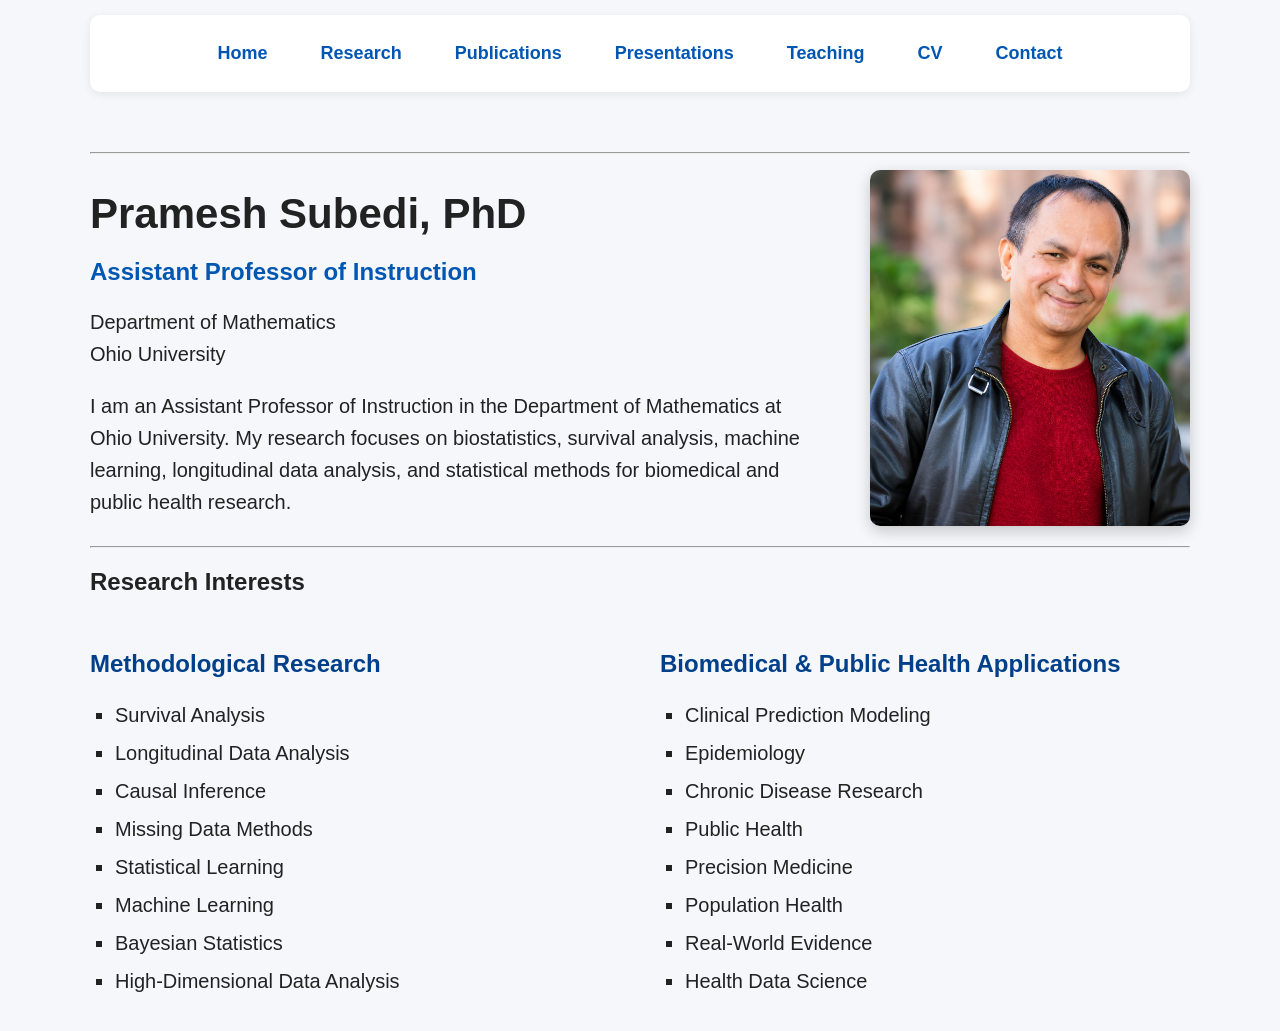
<file: index.html>
<!DOCTYPE html>
<html lang="en">

<head>

    <meta charset="UTF-8">
    <meta name="viewport" content="width=device-width, initial-scale=1.0">

    <title>Pramesh Subedi</title>

    <link rel="stylesheet" href="style.css">

</head>

<body>

<div class="container">

    
<nav>
    <a href="#">Home</a>
    <a href="research.html">Research</a>
    <a href="publications.html">Publications</a>
    <a href="presentations.html">Presentations</a>
    <a href="teaching.html">Teaching</a>
    <a href="cv.html">CV</a>
    <a href="contact.html">Contact</a>
</nav>


    <hr>

    <header>

        <div class="text">

            <h1>Pramesh Subedi, PhD</h1>

            <h2>Assistant Professor of Instruction</h2>

            <p>
                Department of Mathematics<br>
                Ohio University
            </p>

            <p class="intro">
                I am an Assistant Professor of Instruction in the Department of Mathematics at Ohio University. My research focuses on biostatistics, survival analysis, machine learning, longitudinal data analysis, and statistical methods for biomedical and public health research.
            </p>

        </div>

        <div class="photo">
            <img src="profile.png" alt="Pramesh Subedi">
        </div>

    </header>

    <hr>

    <section id="research">
    <h2>Research Interests</h2>

    <div class="research-columns">

        <div class="research-column">
            <h3>Methodological Research</h3>

            <ul>
                <li>Survival Analysis</li>
                <li>Longitudinal Data Analysis</li>
                <li>Causal Inference</li>
                <li>Missing Data Methods</li>
                <li>Statistical Learning</li>
                <li>Machine Learning</li>
                <li>Bayesian Statistics</li>
                <li>High-Dimensional Data Analysis</li>
            </ul>
        </div>

        <div class="research-column">
            <h3>Biomedical &amp; Public Health Applications</h3>

            <ul>
                <li>Clinical Prediction Modeling</li>
                <li>Epidemiology</li>
                <li>Chronic Disease Research</li>
                <li>Public Health</li>
                <li>Precision Medicine</li>
                <li>Population Health</li>
                <li>Real-World Evidence</li>
                <li>Health Data Science</li>
            </ul>
        </div>

    </div>
</section>

</div>

</body>

</html>
</file>
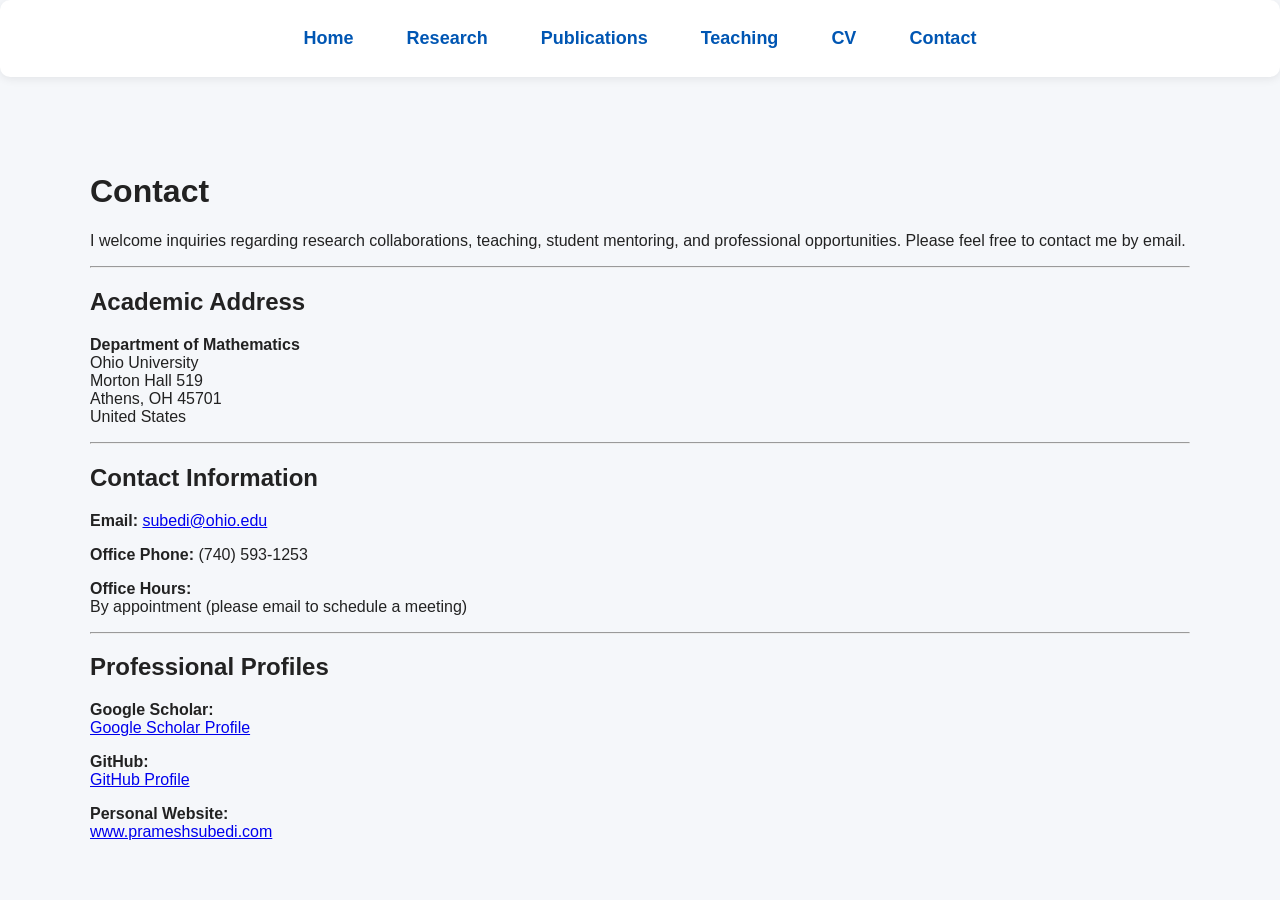
<file: contact.html>
<!DOCTYPE html>
<html lang="en">

<head>

    <meta charset="UTF-8">
    <meta name="viewport" content="width=device-width, initial-scale=1.0">

    <title>Contact | Pramesh Subedi</title>

    <link rel="stylesheet" href="style.css">

</head>

<body>

<nav>
    <a href="index.html">Home</a>
    <a href="research.html">Research</a>
    <a href="publications.html">Publications</a>
    <a href="teaching.html">Teaching</a>
    <a href="cv.html">CV</a>
    <a href="contact.html">Contact</a>
</nav>

<div class="container">

<h1>Contact</h1>

<p>
I welcome inquiries regarding research collaborations, teaching, student mentoring,
and professional opportunities. Please feel free to contact me by email.
</p>

<hr>

<h2>Academic Address</h2>

<p>
<strong>Department of Mathematics</strong><br>
Ohio University<br>
Morton Hall 519<br>
Athens, OH 45701<br>
United States
</p>

<hr>

<h2>Contact Information</h2>

<p>
<strong>Email:</strong>
<a href="mailto:subedi@ohio.edu">subedi@ohio.edu</a>
</p>

<p>
<strong>Office Phone:</strong>
(740) 593-1253
</p>

<p>
<strong>Office Hours:</strong><br>
By appointment (please email to schedule a meeting)
</p>

<hr>

<h2>Professional Profiles</h2>

<p>
<strong>Google Scholar:</strong><br>
<a href="https://scholar.google.com/citations?hl=en&view_op=list_works&gmla=AO4B3juzDTGyFIC2WzxijvNFd3VpFiIW5zcDk9EGjZ1DolR4mGglSpgWZOg4AG8EcqgZ552FNibxOUJGfx6eaRNFyxZG&user=0tI16SgAAAAJ" target="_blank">
Google Scholar Profile
</a>
</p>

<p>
<strong>GitHub:</strong><br>
<a href="https://github.com/subedip146" target="_blank">
GitHub Profile
</a>
</p>

<p>
<strong>Personal Website:</strong><br>
<a href="https://prameshsubedi.com" target="_blank">
www.prameshsubedi.com
</a>
</p>

</div>

</body>

</html>
</file>
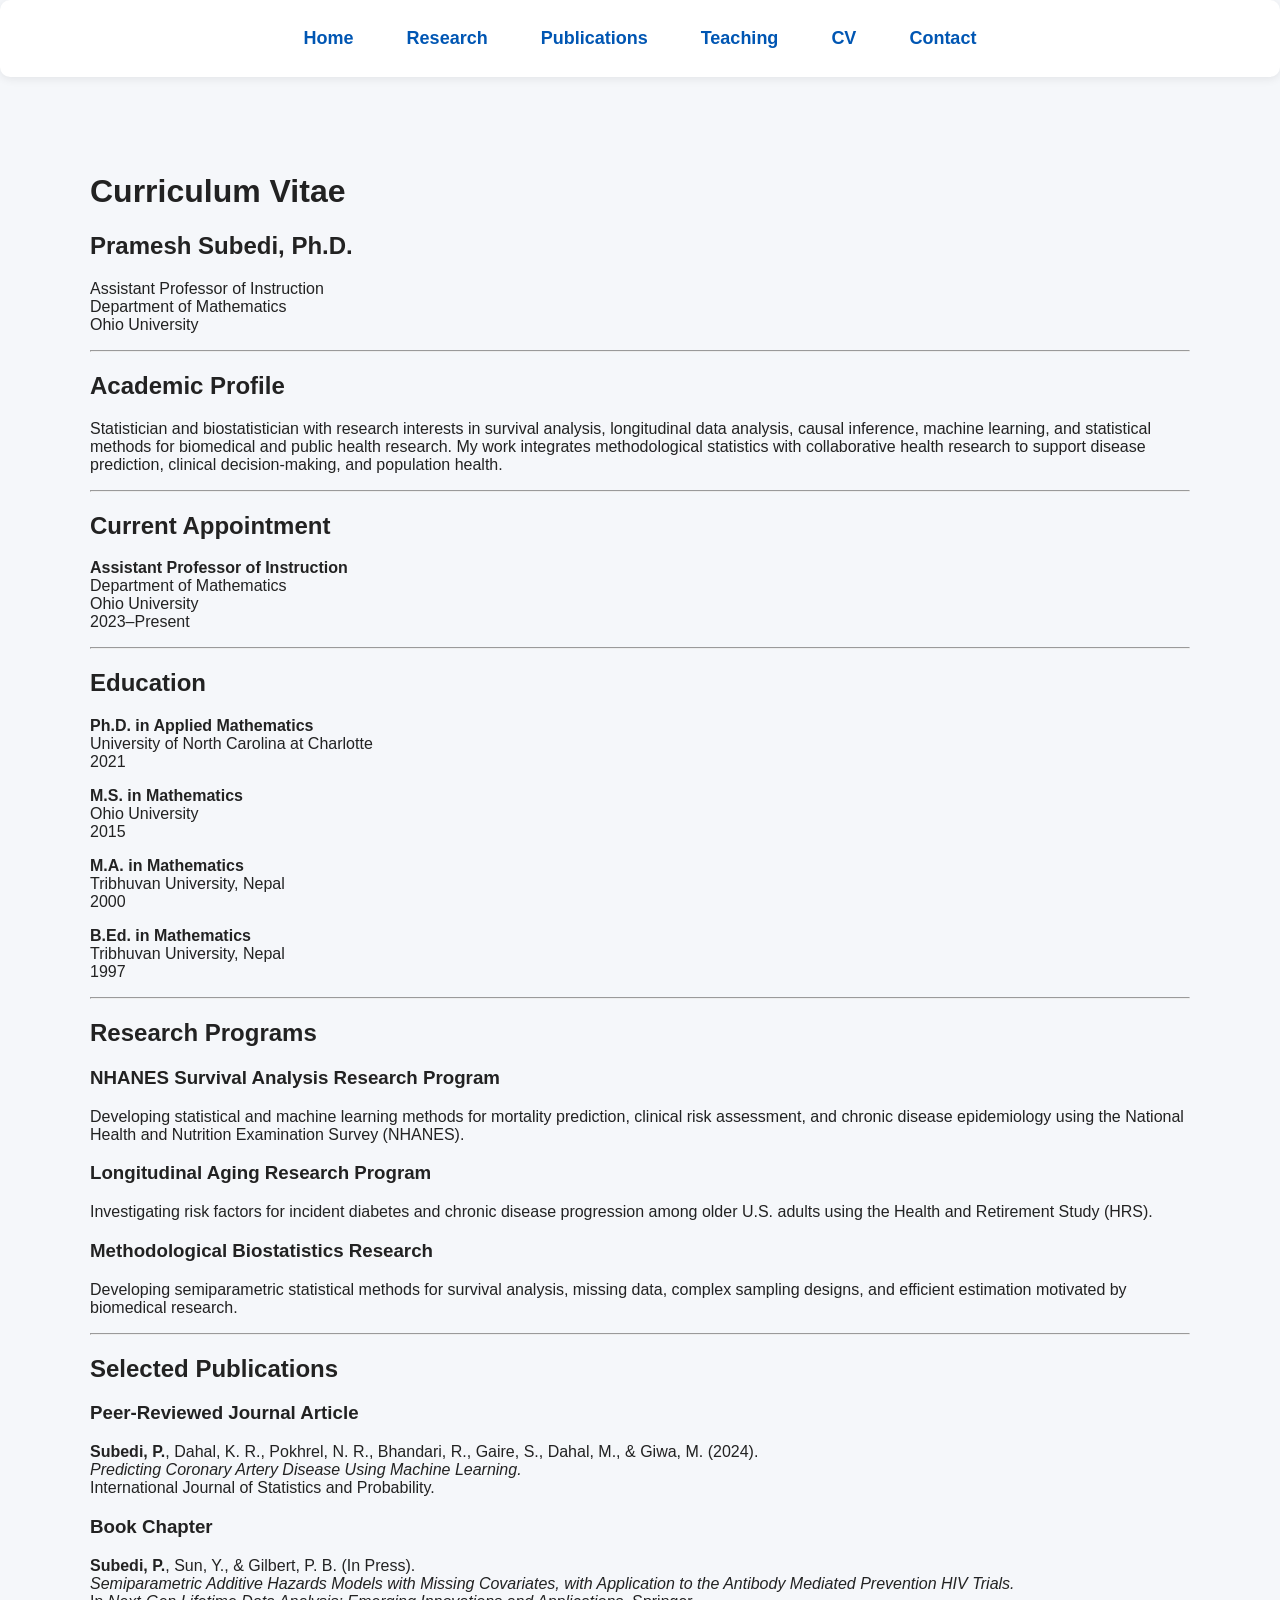
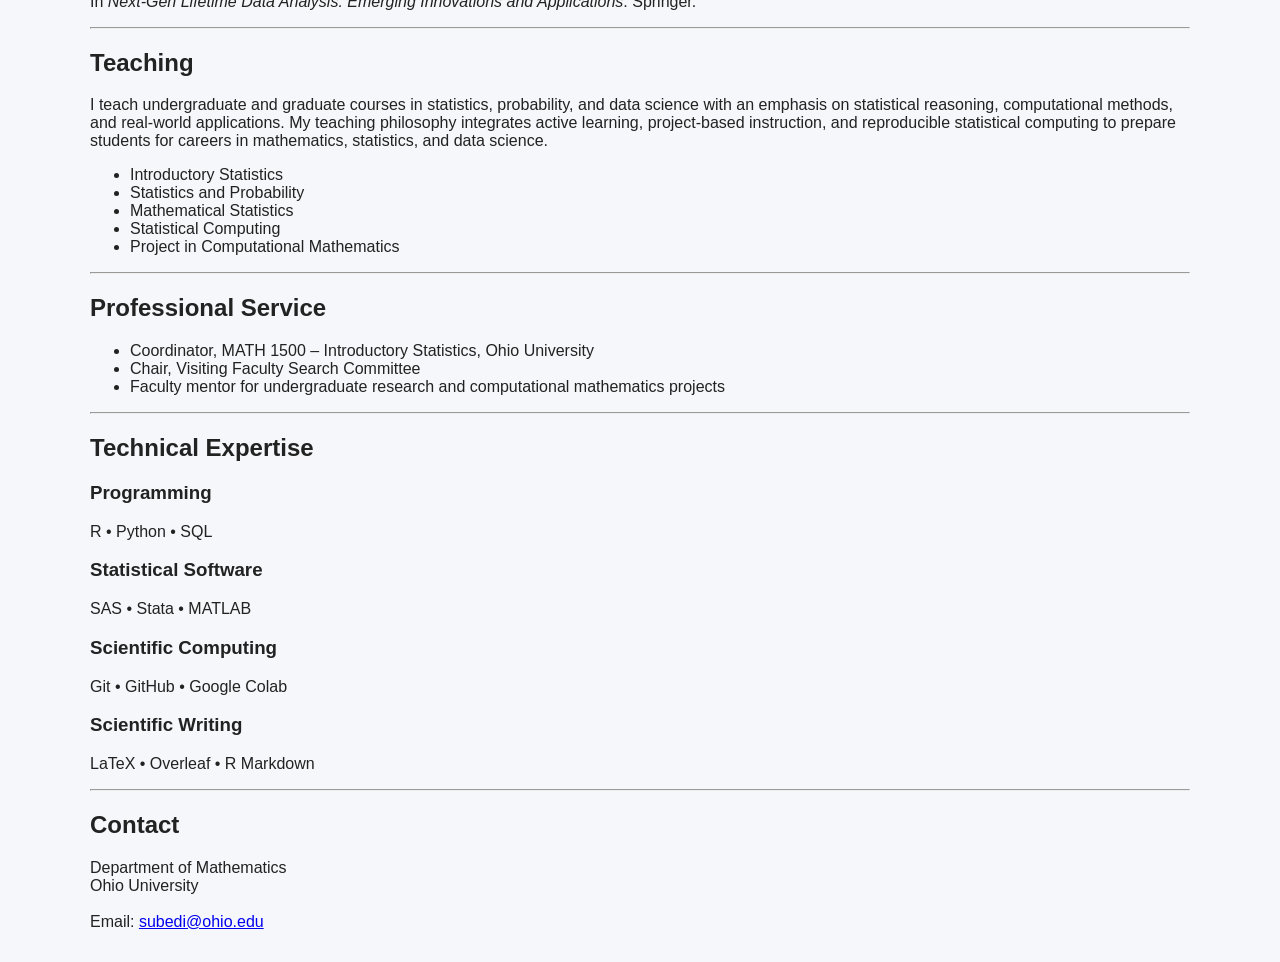
<file: cv.html>
<!DOCTYPE html>
<html lang="en">

<head>
    <meta charset="UTF-8">
    <meta name="viewport" content="width=device-width, initial-scale=1.0">
    <title>Curriculum Vitae | Pramesh Subedi</title>

    <link rel="stylesheet" href="style.css">
</head>

<body>

<nav>
    <a href="index.html">Home</a>
    <a href="research.html">Research</a>
    <a href="publications.html">Publications</a>
    <a href="teaching.html">Teaching</a>
    <a href="cv.html">CV</a>
    <a href="contact.html">Contact</a>
</nav>

<div class="container">

    <h1>Curriculum Vitae</h1>

    <h2>Pramesh Subedi, Ph.D.</h2>

    <p>
        Assistant Professor of Instruction<br>
        Department of Mathematics<br>
        Ohio University
    </p>
    <hr>

<h2>Academic Profile</h2>

<p>
Statistician and biostatistician with research interests in survival analysis,
longitudinal data analysis, causal inference, machine learning, and statistical
methods for biomedical and public health research. My work integrates
methodological statistics with collaborative health research to support disease
prediction, clinical decision-making, and population health.
</p>
<hr>

<h2>Current Appointment</h2>

<p>
<strong>Assistant Professor of Instruction</strong><br>
Department of Mathematics<br>
Ohio University<br>
2023–Present
</p>
<hr>

<h2>Education</h2>

<p>
<strong>Ph.D. in Applied Mathematics</strong><br>
University of North Carolina at Charlotte<br>
2021
</p>

<p>
<strong>M.S. in Mathematics</strong><br>
Ohio University<br>
2015
</p>

<p>
<strong>M.A. in Mathematics</strong><br>
Tribhuvan University, Nepal<br>
2000
</p>

<p>
<strong>B.Ed. in Mathematics</strong><br>
Tribhuvan University, Nepal<br>
1997
</p>
<hr>

<h2>Research Programs</h2>

<h3>NHANES Survival Analysis Research Program</h3>

<p>
Developing statistical and machine learning methods for mortality prediction,
clinical risk assessment, and chronic disease epidemiology using the National
Health and Nutrition Examination Survey (NHANES).
</p>

<h3>Longitudinal Aging Research Program</h3>

<p>
Investigating risk factors for incident diabetes and chronic disease progression
among older U.S. adults using the Health and Retirement Study (HRS).
</p>

<h3>Methodological Biostatistics Research</h3>

<p>
Developing semiparametric statistical methods for survival analysis, missing
data, complex sampling designs, and efficient estimation motivated by
biomedical research.
</p>
<hr>

<h2>Selected Publications</h2>

<h3>Peer-Reviewed Journal Article</h3>

<p>
<strong>Subedi, P.</strong>, Dahal, K. R., Pokhrel, N. R., Bhandari, R.,
Gaire, S., Dahal, M., &amp; Giwa, M. (2024).
<br>
<i>Predicting Coronary Artery Disease Using Machine Learning.</i>
<br>
International Journal of Statistics and Probability.
</p>

<h3>Book Chapter</h3>

<p>
<strong>Subedi, P.</strong>, Sun, Y., &amp; Gilbert, P. B. (In Press).
<br>
<i>Semiparametric Additive Hazards Models with Missing Covariates, with
Application to the Antibody Mediated Prevention HIV Trials.</i>
<br>
In <i>Next-Gen Lifetime Data Analysis: Emerging Innovations and Applications</i>.
Springer.
</p>
<hr>

<h2>Teaching</h2>

<p>
I teach undergraduate and graduate courses in statistics, probability, and data
science with an emphasis on statistical reasoning, computational methods, and
real-world applications. My teaching philosophy integrates active learning,
project-based instruction, and reproducible statistical computing to prepare
students for careers in mathematics, statistics, and data science.
</p>

<ul>
    <li>Introductory Statistics</li>
    <li>Statistics and Probability</li>
    <li>Mathematical Statistics</li>
    <li>Statistical Computing</li>
    <li>Project in Computational Mathematics</li>
</ul>
<hr>

<h2>Professional Service</h2>

<ul>
    <li>Coordinator, MATH 1500 – Introductory Statistics, Ohio University</li>
    <li>Chair, Visiting Faculty Search Committee</li>
    <li>Faculty mentor for undergraduate research and computational mathematics projects</li>
</ul>
<hr>

<h2>Technical Expertise</h2>

<h3>Programming</h3>

<p>R • Python • SQL</p>

<h3>Statistical Software</h3>

<p>SAS • Stata • MATLAB</p>

<h3>Scientific Computing</h3>

<p>Git • GitHub • Google Colab</p>

<h3>Scientific Writing</h3>

<p>LaTeX • Overleaf • R Markdown</p>
<hr>

<h2>Contact</h2>

<p>
Department of Mathematics<br>
Ohio University<br><br>

Email:
<a href="mailto:subedi@ohio.edu">subedi@ohio.edu</a>
</p>

</div>

</body>

</html>
</file>
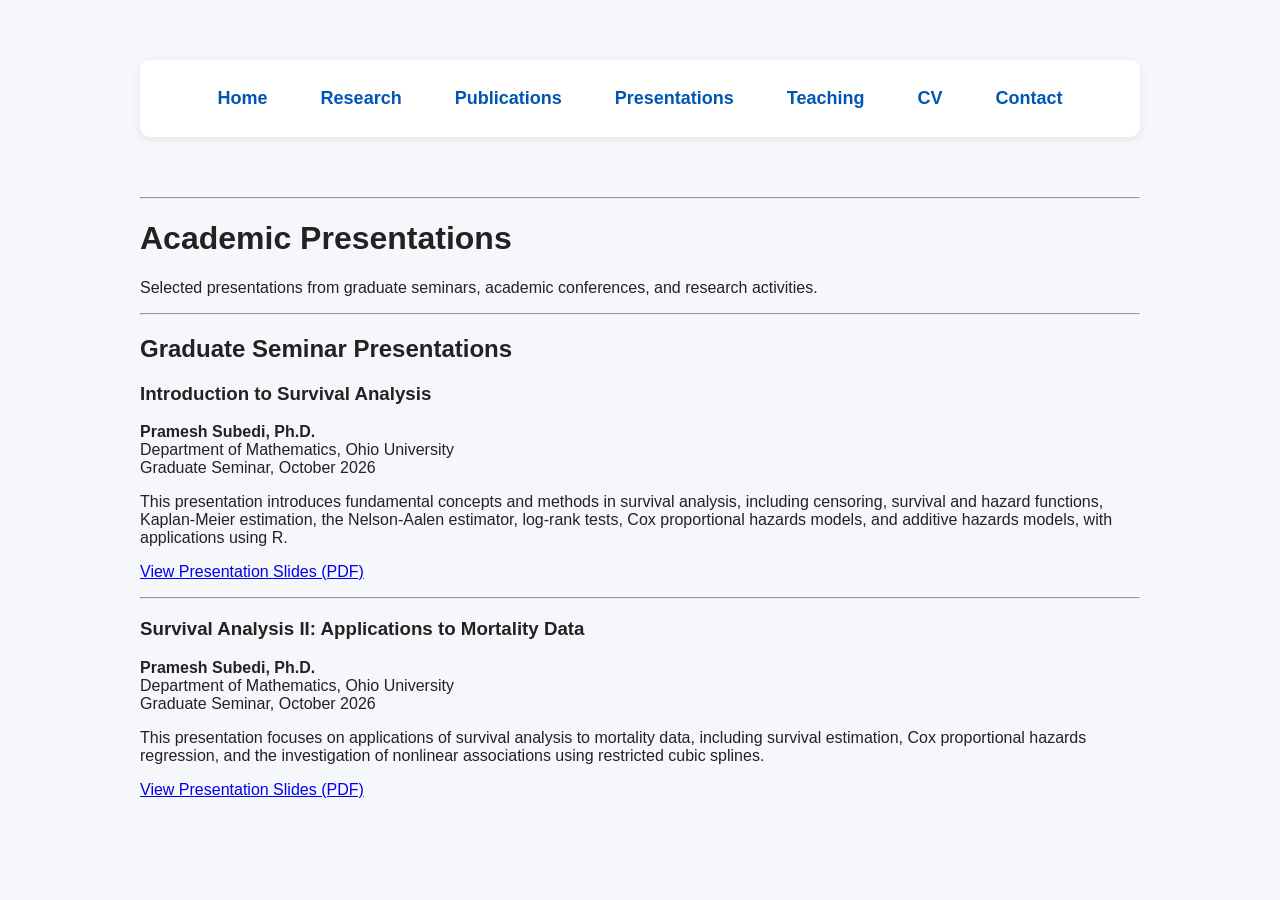
<file: presentations.html>
<!DOCTYPE html>
<html lang="en">
<head>
  <meta charset="UTF-8">
  <meta name="viewport" content="width=device-width, initial-scale=1.0">
  <title>Presentations | Pramesh Subedi</title>
  <link rel="stylesheet" href="style.css">
</head>
<body>

  <main style="max-width: 1000px; margin: 40px auto; padding: 20px;">
    
<nav>
    <a href="index.html">Home</a>
    <a href="research.html">Research</a>
    <a href="publications.html">Publications</a>
    <a href="presentations.html">Presentations</a>
    <a href="teaching.html">Teaching</a>
    <a href="cv.html">CV</a>
    <a href="contact.html">Contact</a>
</nav>
<hr>


    <h1>Academic Presentations</h1>

    <p>
      Selected presentations from graduate seminars,
      academic conferences, and research activities.
    </p>

    <hr>

    <h2>Graduate Seminar Presentations</h2>

    <h3>Introduction to Survival Analysis</h3>

    <p>
      <strong>Pramesh Subedi, Ph.D.</strong><br>
      Department of Mathematics, Ohio University<br>
      Graduate Seminar, October 2026
    </p>

    <p>
      This presentation introduces fundamental concepts
      and methods in survival analysis, including censoring,
      survival and hazard functions, Kaplan-Meier estimation,
      the Nelson-Aalen estimator, log-rank tests,
      Cox proportional hazards models, and additive
      hazards models, with applications using R.
    </p>

    <p>
      <a href="Survival_Analysis_II.pdf"
   target="_blank" rel="noopener noreferrer">
        View Presentation Slides (PDF)
      </a>
    </p>

    <hr>

    
<h3>Survival Analysis II: Applications to Mortality Data</h3>

<p>
  <strong>Pramesh Subedi, Ph.D.</strong><br>
  Department of Mathematics, Ohio University<br>
  Graduate Seminar, October 2026
</p>

<p>
  This presentation focuses on applications of survival
  analysis to mortality data, including survival estimation,
  Cox proportional hazards regression, and the investigation
  of nonlinear associations using restricted cubic splines.
</p>

<p>
  

<a href="Survival_Analysis_II.pdf"
   target="_blank" rel="noopener noreferrer">

    View Presentation Slides (PDF)
  </a>
</p>


  </main>

</body>
</html>
</file>
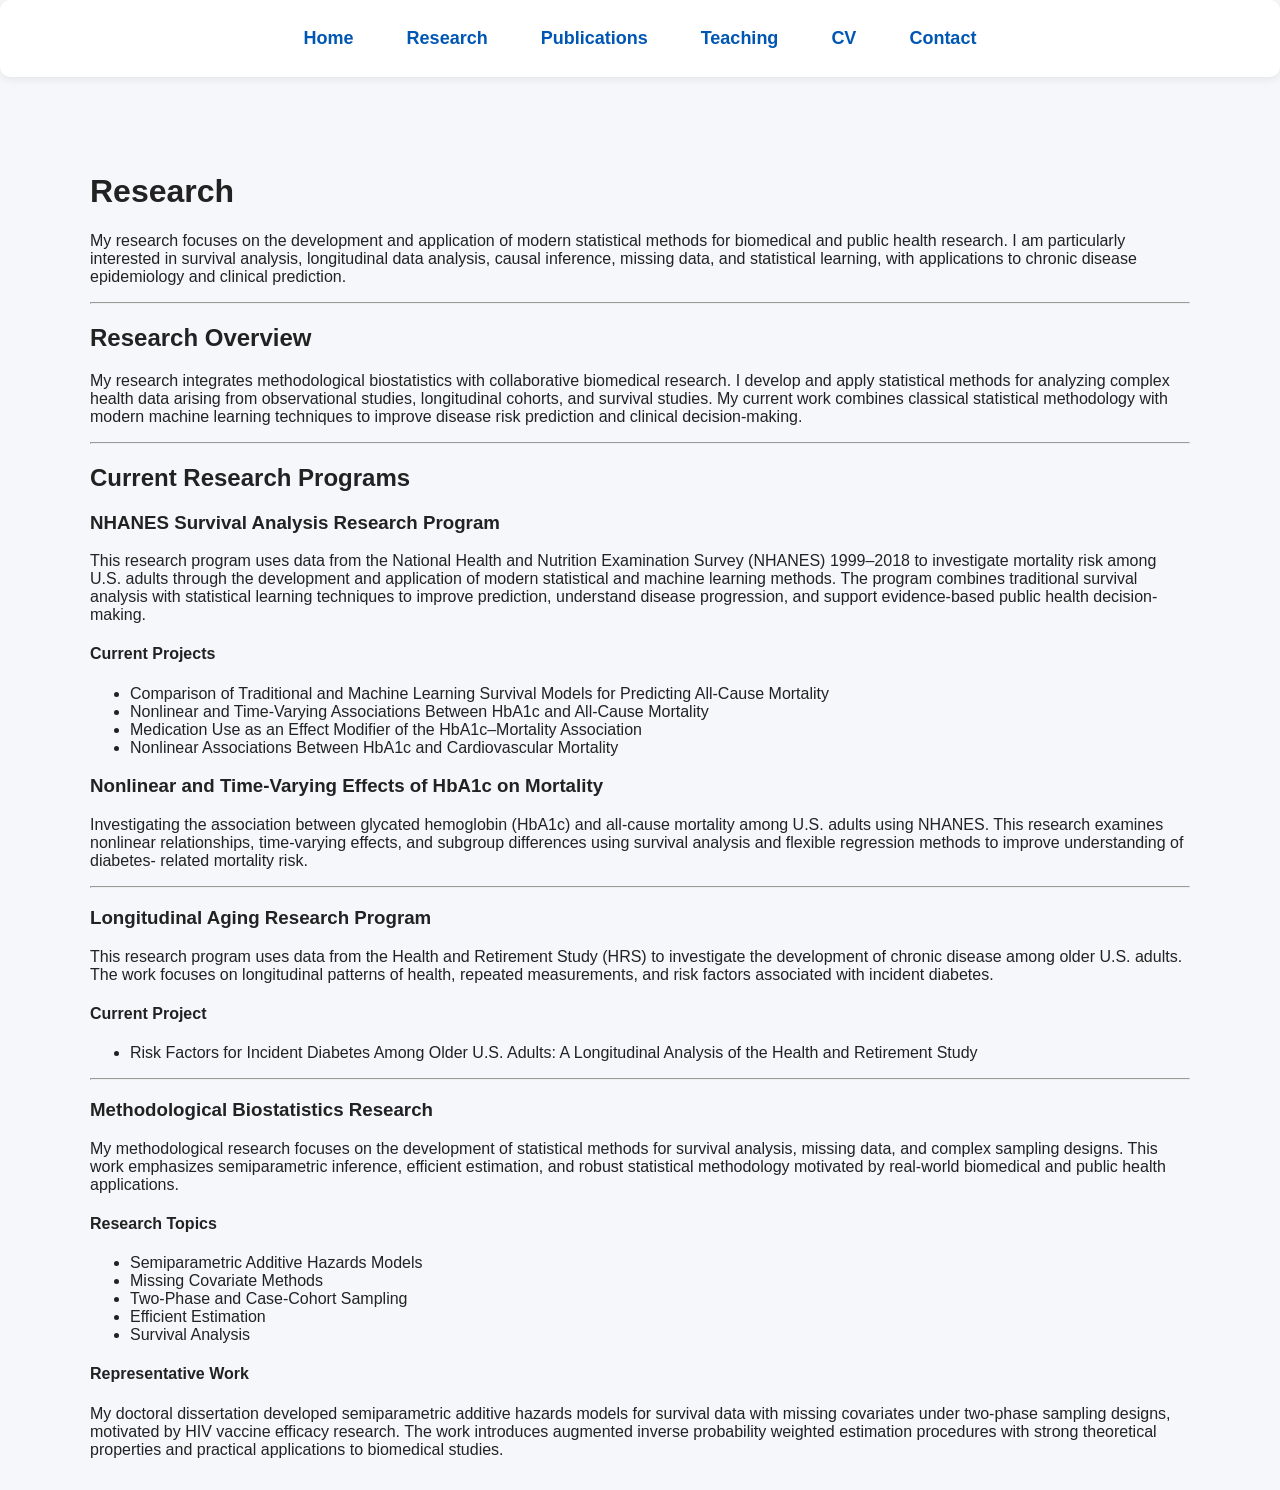
<file: research.html>
<!DOCTYPE html>
<html lang="en">

<head>
    <meta charset="UTF-8">
    <meta name="viewport" content="width=device-width, initial-scale=1.0">
    <title>Research | Pramesh Subedi</title>

    <link rel="stylesheet" href="style.css">
</head>

<body>

<nav>
    <a href="index.html">Home</a>
    <a href="research.html">Research</a>
    <a href="publications.html">Publications</a>
    <a href="teaching.html">Teaching</a>
    <a href="cv.html">CV</a>
    <a href="contact.html">Contact</a>
</nav>

<div class="container">

<h1>Research</h1>

<p>
My research focuses on the development and application of modern statistical
methods for biomedical and public health research. I am particularly interested
in survival analysis, longitudinal data analysis, causal inference, missing data,
and statistical learning, with applications to chronic disease epidemiology and
clinical prediction.
</p>

<hr>

<h2>Research Overview</h2>

<p>
My research integrates methodological biostatistics with collaborative biomedical
research. I develop and apply statistical methods for analyzing complex health
data arising from observational studies, longitudinal cohorts, and survival
studies. My current work combines classical statistical methodology with modern
machine learning techniques to improve disease risk prediction and clinical
decision-making.
</p>

<hr>

<h2>Current Research Programs</h2>
<h3>NHANES Survival Analysis Research Program</h3>

<p>
This research program uses data from the National Health and Nutrition
Examination Survey (NHANES) 1999–2018 to investigate mortality risk among
U.S. adults through the development and application of modern statistical
and machine learning methods. The program combines traditional survival
analysis with statistical learning techniques to improve prediction,
understand disease progression, and support evidence-based public health
decision-making.
</p>

<h4>Current Projects</h4>

<ul>
    <li>Comparison of Traditional and Machine Learning Survival Models for Predicting All-Cause Mortality</li>
    <li>Nonlinear and Time-Varying Associations Between HbA1c and All-Cause Mortality</li>
    <li>Medication Use as an Effect Modifier of the HbA1c–Mortality Association</li>
    <li>Nonlinear Associations Between HbA1c and Cardiovascular Mortality</li>
</ul>
<h3>Nonlinear and Time-Varying Effects of HbA1c on Mortality</h3>

<p>
Investigating the association between glycated hemoglobin (HbA1c) and all-cause
mortality among U.S. adults using NHANES. This research examines nonlinear
relationships, time-varying effects, and subgroup differences using survival
analysis and flexible regression methods to improve understanding of diabetes-
related mortality risk.
</p>
<hr>


<h3>Longitudinal Aging Research Program</h3>

<p>
This research program uses data from the Health and Retirement Study (HRS)
to investigate the development of chronic disease among older U.S. adults.
The work focuses on longitudinal patterns of health, repeated measurements,
and risk factors associated with incident diabetes.
</p>

<h4>Current Project</h4>

<ul>
    <li>
        Risk Factors for Incident Diabetes Among Older U.S. Adults:
        A Longitudinal Analysis of the Health and Retirement Study
    </li>
</ul>

<hr>

<h3>Methodological Biostatistics Research</h3>

<p>
My methodological research focuses on the development of statistical methods
for survival analysis, missing data, and complex sampling designs. This work
emphasizes semiparametric inference, efficient estimation, and robust
statistical methodology motivated by real-world biomedical and public health
applications.
</p>

<h4>Research Topics</h4>

<ul>
    <li>Semiparametric Additive Hazards Models</li>
    <li>Missing Covariate Methods</li>
    <li>Two-Phase and Case-Cohort Sampling</li>
    <li>Efficient Estimation</li>
    <li>Survival Analysis</li>
</ul>

<h4>Representative Work</h4>

<p>
My doctoral dissertation developed semiparametric additive hazards models
for survival data with missing covariates under two-phase sampling designs,
motivated by HIV vaccine efficacy research. The work introduces augmented
inverse probability weighted estimation procedures with strong theoretical
properties and practical applications to biomedical studies.
</p>
</div>

</body>

</html>
</file>
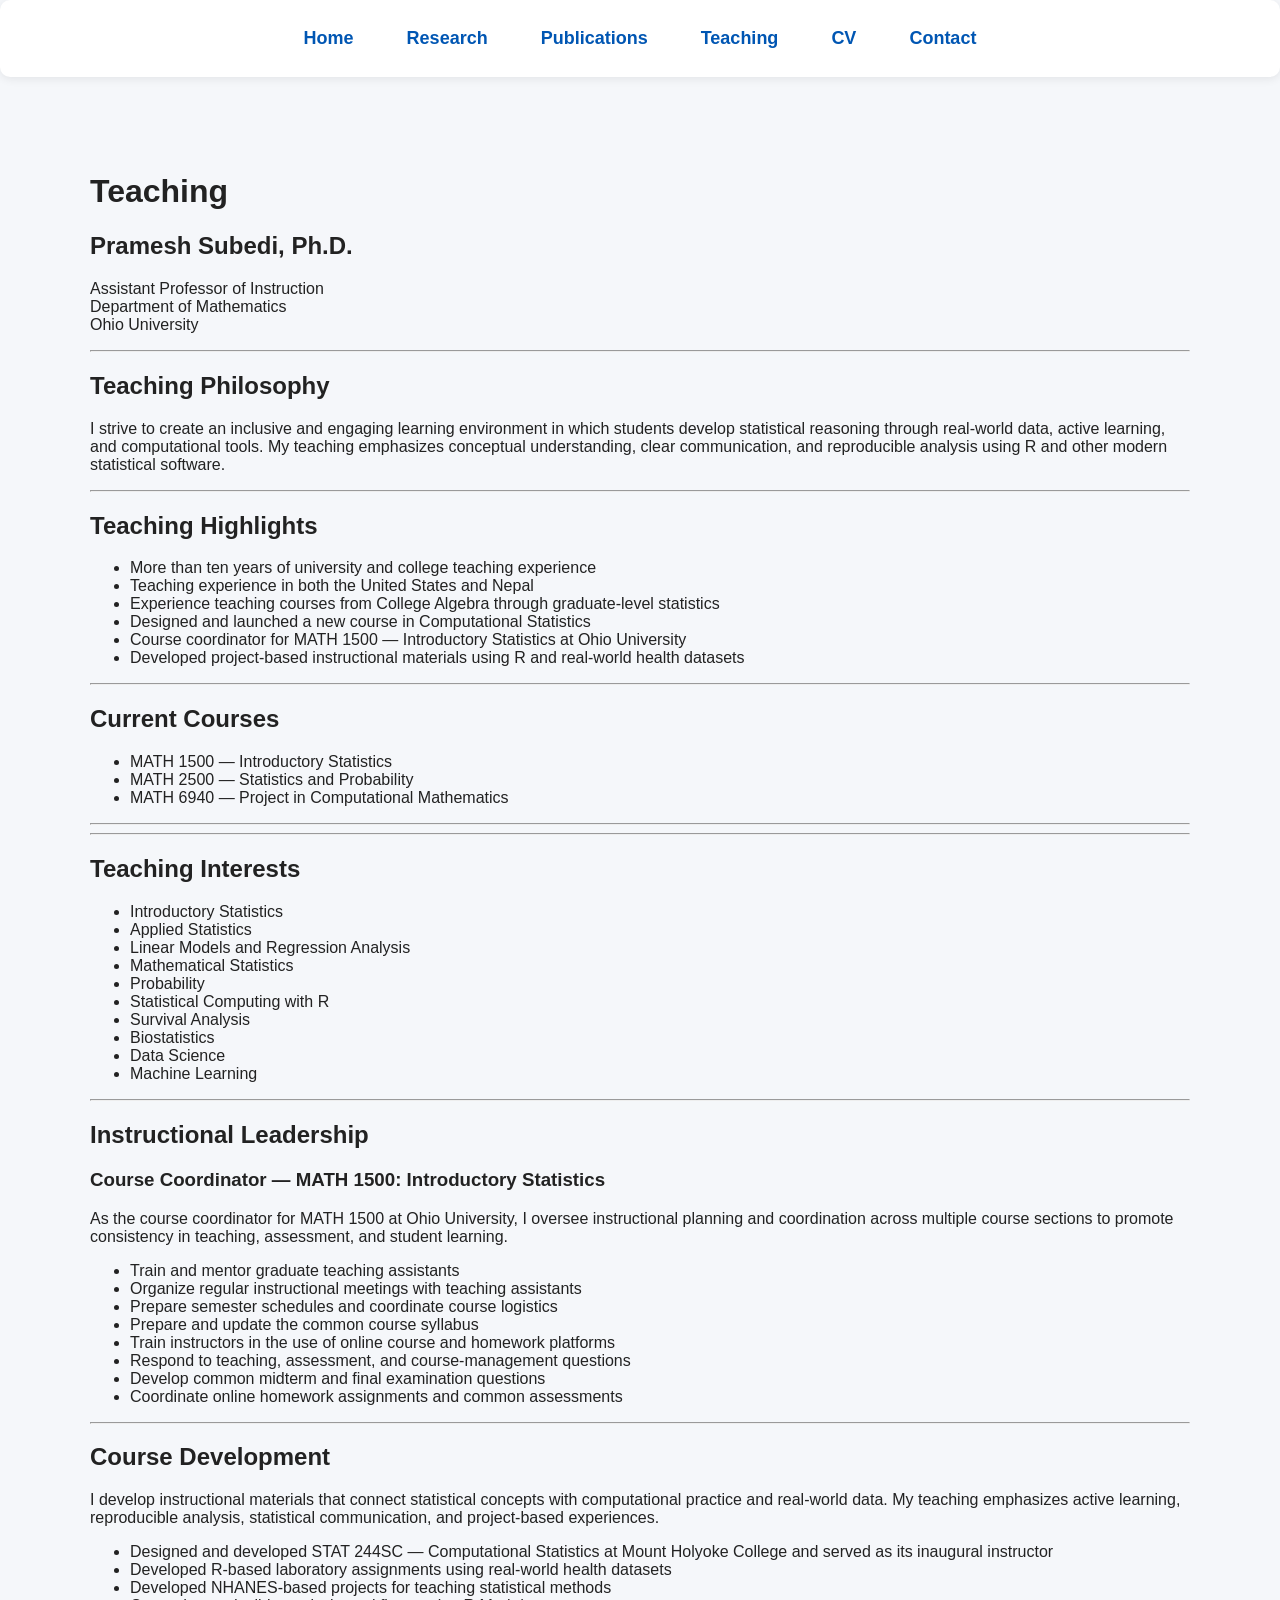
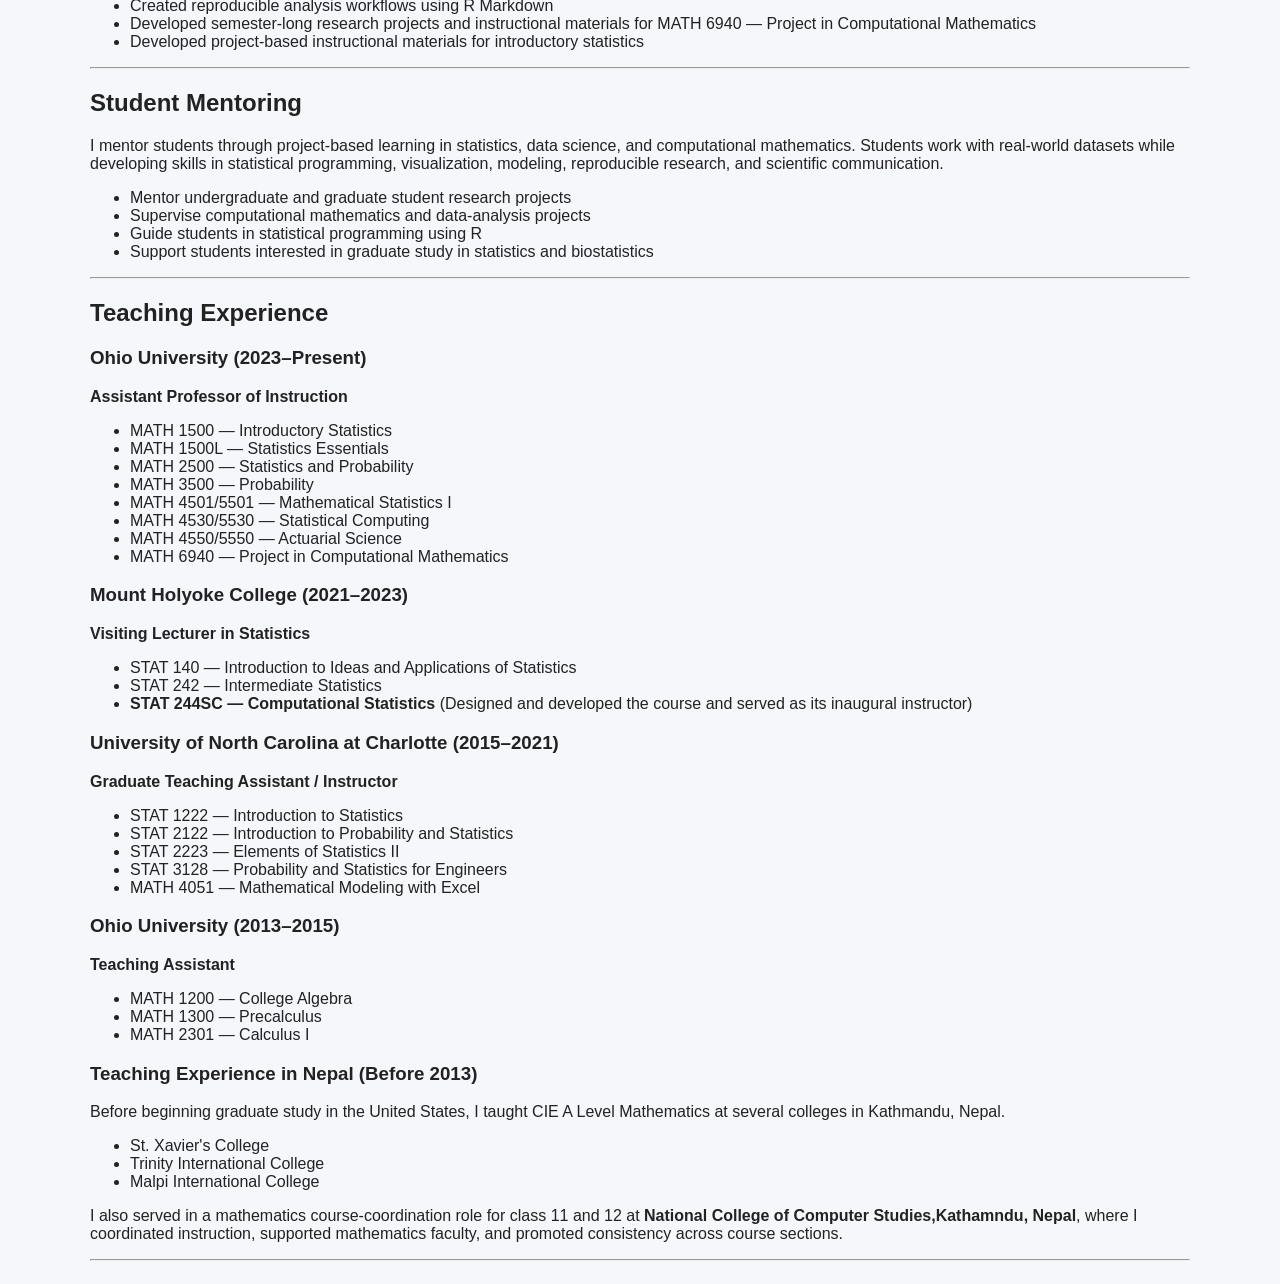
<file: teaching.html>
<!DOCTYPE html>
<html lang="en">

<head>
    <meta charset="UTF-8">
    <meta name="viewport" content="width=device-width, initial-scale=1.0">
    <title>Teaching | Pramesh Subedi</title>

    <link rel="stylesheet" href="style.css">
</head>

<body>

<nav>
    <a href="index.html">Home</a>
    <a href="research.html">Research</a>
    <a href="publications.html">Publications</a>
    <a href="teaching.html">Teaching</a>
    <a href="cv.html">CV</a>
    <a href="contact.html">Contact</a>
</nav>

<div class="container">

<h1>Teaching</h1>

<h2>Pramesh Subedi, Ph.D.</h2>

<p>
Assistant Professor of Instruction<br>
Department of Mathematics<br>
Ohio University
</p>
<hr>

<h2>Teaching Philosophy</h2>

<p>
I strive to create an inclusive and engaging learning environment in which
students develop statistical reasoning through real-world data, active learning,
and computational tools. My teaching emphasizes conceptual understanding,
clear communication, and reproducible analysis using R and other modern
statistical software.
</p>
<hr>

<h2>Teaching Highlights</h2>

<ul>
    <li>More than ten years of university and college teaching experience</li>
    <li>Teaching experience in both the United States and Nepal</li>
    <li>Experience teaching courses from College Algebra through graduate-level statistics</li>
    <li>Designed and launched a new course in Computational Statistics</li>
    <li>Course coordinator for MATH 1500 — Introductory Statistics at Ohio University</li>
    <li>Developed project-based instructional materials using R and real-world health datasets</li>
</ul>
<hr>
<h2>Current Courses</h2>

<ul>
    <li>MATH 1500 — Introductory Statistics</li>
    <li>MATH 2500 — Statistics and Probability</li>
    <li>MATH 6940 — Project in Computational Mathematics</li>
</ul>
<hr>
<hr>

<h2>Teaching Interests</h2>

<ul>
    <li>Introductory Statistics</li>
    <li>Applied Statistics</li>
    <li>Linear Models and Regression Analysis</li>
    <li>Mathematical Statistics</li>
    <li>Probability</li>
    <li>Statistical Computing with R</li>
    <li>Survival Analysis</li>
    <li>Biostatistics</li>
    <li>Data Science</li>
    <li>Machine Learning</li>
</ul>

<hr>

<h2>Instructional Leadership</h2>

<h3>Course Coordinator — MATH 1500: Introductory Statistics</h3>

<p>
As the course coordinator for MATH 1500 at Ohio University, I oversee
instructional planning and coordination across multiple course sections to
promote consistency in teaching, assessment, and student learning.
</p>

<ul>
    <li>Train and mentor graduate teaching assistants</li>
    <li>Organize regular instructional meetings with teaching assistants</li>
    <li>Prepare semester schedules and coordinate course logistics</li>
    <li>Prepare and update the common course syllabus</li>
    <li>Train instructors in the use of online course and homework platforms</li>
    <li>Respond to teaching, assessment, and course-management questions</li>
    <li>Develop common midterm and final examination questions</li>
    <li>Coordinate online homework assignments and common assessments</li>
</ul>

<hr>

<h2>Course Development</h2>

<p>
I develop instructional materials that connect statistical concepts with
computational practice and real-world data. My teaching emphasizes active
learning, reproducible analysis, statistical communication, and project-based
experiences.
</p>

<ul>
    <li>Designed and developed STAT 244SC — Computational Statistics at Mount Holyoke College and served as its inaugural instructor</li>
    <li>Developed R-based laboratory assignments using real-world health datasets</li>
    <li>Developed NHANES-based projects for teaching statistical methods</li>
    <li>Created reproducible analysis workflows using R Markdown</li>
    <li>Developed semester-long research projects and instructional materials for MATH 6940 — Project in Computational Mathematics</li>
    <li>Developed project-based instructional materials for introductory statistics</li>
</ul>

<hr>

<h2>Student Mentoring</h2>

<p>
I mentor students through project-based learning in statistics, data science,
and computational mathematics. Students work with real-world datasets while
developing skills in statistical programming, visualization, modeling,
reproducible research, and scientific communication.
</p>

<ul>
    <li>Mentor undergraduate and graduate student research projects</li>
    <li>Supervise computational mathematics and data-analysis projects</li>
    <li>Guide students in statistical programming using R</li>
    <li>Support students interested in graduate study in statistics and biostatistics</li>
</ul>

<hr>

<h2>Teaching Experience</h2>

<h3>Ohio University (2023–Present)</h3>

<p><strong>Assistant Professor of Instruction</strong></p>

<ul>
    <li>MATH 1500 — Introductory Statistics</li>
    <li>MATH 1500L — Statistics Essentials</li>
    <li>MATH 2500 — Statistics and Probability</li>
    <li>MATH 3500 — Probability</li>
    <li>MATH 4501/5501 — Mathematical Statistics I</li>
    <li>MATH 4530/5530 — Statistical Computing</li>
    <li>MATH 4550/5550 — Actuarial Science</li>
    <li>MATH 6940 — Project in Computational Mathematics</li>
</ul>

<h3>Mount Holyoke College (2021–2023)</h3>

<p><strong>Visiting Lecturer in Statistics</strong></p>

<ul>
    <li>STAT 140 — Introduction to Ideas and Applications of Statistics</li>
    <li>STAT 242 — Intermediate Statistics</li>
    <li>
        <strong>STAT 244SC — Computational Statistics</strong>
        (Designed and developed the course and served as its inaugural instructor)
    </li>
</ul>

<h3>University of North Carolina at Charlotte (2015–2021)</h3>

<p><strong>Graduate Teaching Assistant / Instructor</strong></p>

<ul>
    <li>STAT 1222 — Introduction to Statistics</li>
    <li>STAT 2122 — Introduction to Probability and Statistics</li>
    <li>STAT 2223 — Elements of Statistics II</li>
    <li>STAT 3128 — Probability and Statistics for Engineers</li>
    <li>MATH 4051 — Mathematical Modeling with Excel</li>
</ul>

<h3>Ohio University (2013–2015)</h3>

<p><strong>Teaching Assistant</strong></p>

<ul>
    <li>MATH 1200 — College Algebra</li>
    <li>MATH 1300 — Precalculus</li>
    <li>MATH 2301 — Calculus I</li>
</ul>

<h3>Teaching Experience in Nepal (Before 2013)</h3>

<p>
Before beginning graduate study in the United States, I taught CIE A Level
Mathematics at several colleges in Kathmandu, Nepal.
</p>

<ul>
    <li>St. Xavier's College</li>
    <li>Trinity International College</li>
    <li>Malpi International College</li>
</ul>

<p>
I also served in a mathematics course-coordination role for class 11 and 12 at
<strong>National College of Computer Studies,Kathamndu, Nepal</strong>, where I coordinated instruction, supported
mathematics faculty, and promoted consistency across course sections.
</p>

<hr>

</div>

</body>

</html>
</file>
<file: style.css>
body {
    margin: 0;
    font-family: Arial, Helvetica, sans-serif;
    background: #f5f7fa;
    color: #222;
}

.container {
    width: 90%;
    max-width: 1100px;
    margin: auto;
    padding: 15px 0;
}

header {
    display: flex;
    justify-content: space-between;
    align-items: center;
    gap: 60px;
}

.text {
    flex: 1;
}

.text h1 {
    font-size: 42px;
    margin-bottom: 10px;
}

.text h2 {
    font-size: 24px;
    color: #0056b3;
    margin-bottom: 15px;
}

.text p {
    font-size: 20px;
    line-height: 1.6;
}

.research {
    margin-top: 30px;
    font-size: 22px;
    line-height: 1.8;
    font-weight: bold;
}

.photo img {
    width: 320px;
    border-radius: 10px;
    box-shadow: 0 5px 15px rgba(0,0,0,0.2);
}

nav {

    width: 100%;

    display: flex;

    justify-content: center;

    gap: 25px;

    padding: 18px 0;

    background: white;

    border-radius: 10px;

    box-shadow: 0 2px 10px rgba(0,0,0,0.08);

    margin-bottom: 60px;

}

nav a {

    text-decoration: none;

    color: #0056b3;

    font-size: 18px;

    font-weight: 600;

    padding: 10px 14px;

}

nav a:hover {

    color: #003f80;

}
.research-grid {
    display: flex;
    justify-content: space-between;
    gap: 80px;
    margin-top: 35px;
}

.research-column {
    flex: 1;
}

.research-column h3 {
    color: #0056b3;
    font-size: 28px;
    margin-bottom: 20px;
}

.research-column ul {
    list-style-type: square;
    padding-left: 25px;
}

.research-column li {
    font-size: 22px;
    line-height: 2;
}
/* ==========================
   Research Interests
========================== */

#research-section h2 {
    font-size: 48px;
    margin-bottom: 12px;
    color: #222;
}
.research-columns {
    display: flex;
    justify-content: space-between;
    gap: 40px;
    margin-top: 30px;
    flex-wrap: wrap;
}

.research-column {
    flex: 1;
    min-width: 350px;
}

.research-column h3 {
    color: #003f8a;
    margin-bottom: 18px;
    font-size: 24px;
}

.research-column ul {
    padding-left: 25px;
}

.research-column li {
    font-size: 20px;
    line-height: 1.9;
}
</file>
